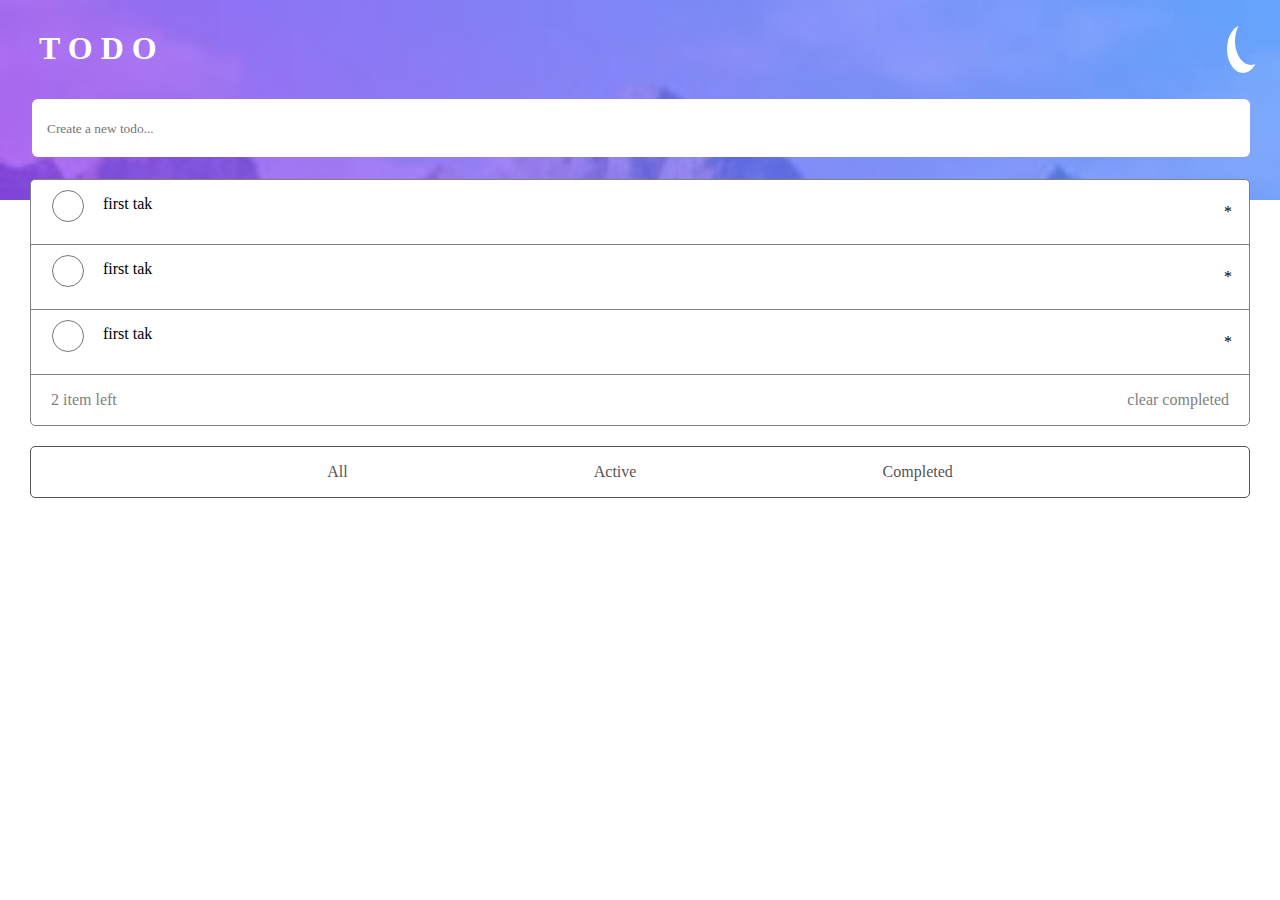
<file: 1/index.html>
<!doctype html>
<html lang="en">
  <head>
    <meta charset="utf-8">
    <meta name="viewport" content="width=device-width, initial-scale=1">
    <link href="style.css" rel="stylesheet" type="text/css">
    <title>راضیه ایزانلو</title>
  </head>
  <body>
    <div class="header" id="header">
      <div id="mobile-dark"></div>
      <div class="head">
        <h1>T O D O</h1>
        <button type="button" onclick="lightDark()" ><div class="moon"></div></button>
      </div>
      <form>
        <input type="text" placeholder="Create a new todo..." id="input1">
      </form>
      <div class="main" >
        <form class="contain" id="contaion">
          <div class="radios">     
            <div class="d-flex">
              <div class="w-100 position-relative">
                <input type="radio">
                <span>first tak</span>
              </div>
              <p>*</p>
            </div>
          </div>

          <div class="radios">     
            <div class="d-flex">
              <div class="w-100 position-relative">
                <input type="radio">
                <span>first tak</span>
              </div>
              <p>*</p>
            </div>
          </div>

          <div class="radios">     
            <div class="d-flex">
              <div class="w-100 position-relative">
                <input type="radio">
                <span>first tak</span>
              </div>
              <p>*</p>
            </div>
          </div>
          <div class="d-flex options" id="options">
            <p>2 item left</p>
            <p>clear completed</p>
          </div>
        </form>
        <div class="option2" id="option2">
          <p>All</p>
          <p>Active</p>
          <p>Completed</p>
        </div>
      </div>
    </div>

<script src="script.js"></script>
</body>
</html>
</file>
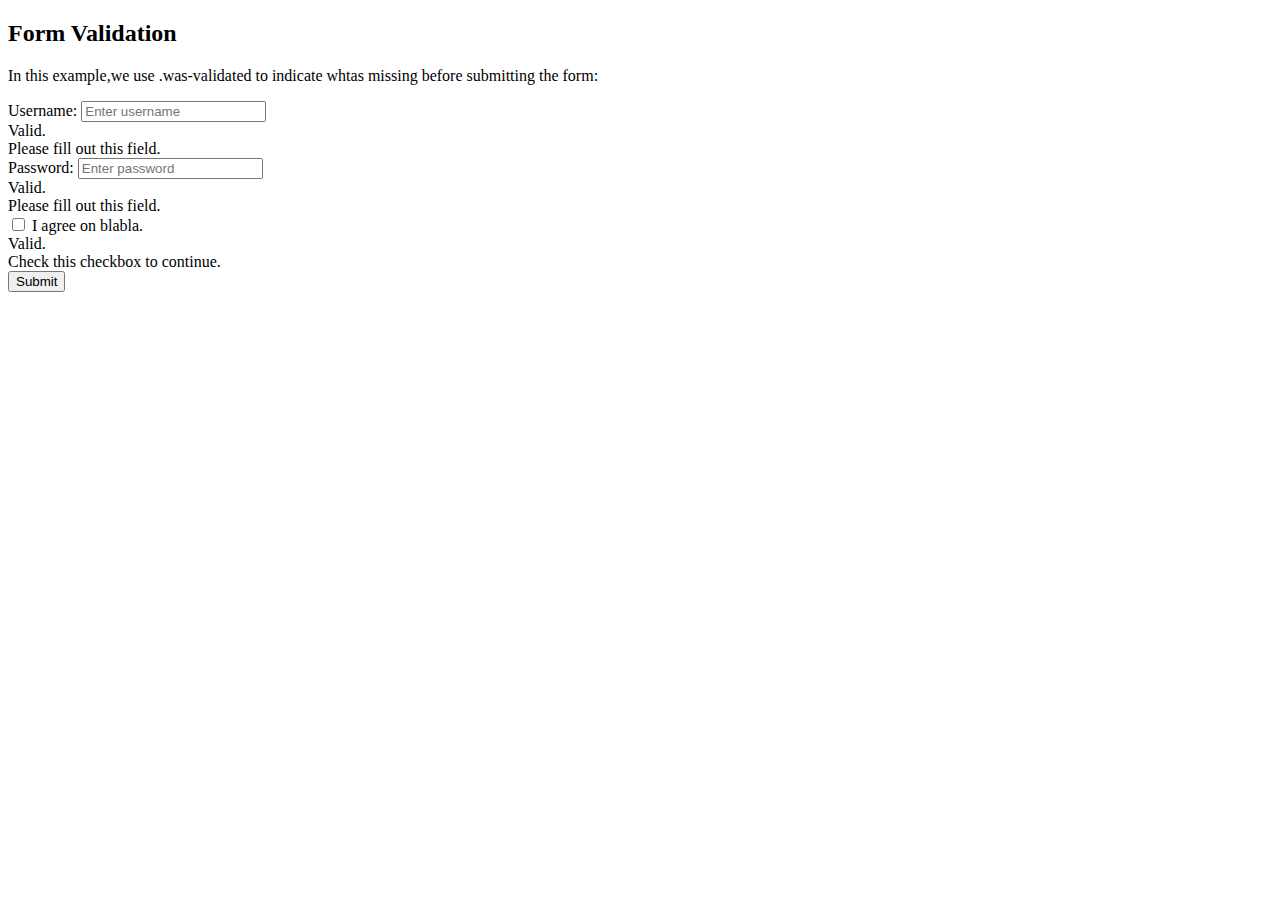
<file: 2/index.html>
<!doctype html>
<html lang="en">
  <head>
    <meta charset="utf-8">
    <meta name="viewport" content="width=device-width, initial-scale=1">
    <link href="https://cdn.jsdelivr.net/npm/bootstrap@5.1.3/dist/css/bootstrap.min.css" rel="stylesheet" integrity="sha384-1BmE4kWBq78iYhFldvKuhfTAU6auU8tT94WrHftjDbrCEXSU1oBoqyl2QvZ6jIW3" crossorigin="anonymous">

    <title>راضیه ایزانلو</title>
  </head>
  <body>


    <div class="container mt-3">
      <h2>Form Validation</h2>
      <p>In this example,we use .was-validated to indicate whtas missing before submitting the form:</p>
        
      <form action="" class="was-validated">
        <div class="mb-3 mt-3">
          <label for="uname" class="form-label">Username:</label>
          <input type="text" class="form-control" id="uname" placeholder="Enter username" required>
          <div class="valid-feedback">Valid.</div>
          <div class="invalid-feedback">Please fill out this field.</div>
        </div>
        <div class="mb-3">
          <label for="pwd" class="form-label">Password:</label>
          <input type="password" class="form-control" id="pwd" placeholder="Enter password"  required>
          <div class="valid-feedback">Valid.</div>
          <div class="invalid-feedback">Please fill out this field.</div>
        </div>
        <div class="form-check mb-3">
          <input class="form-check-input" type="checkbox" id="myCheck"  required>
          <label class="form-check-label text-black" for="myCheck">I agree on blabla.</label>
          <div class="valid-feedback">Valid.</div>
          <div class="invalid-feedback">Check this checkbox to continue.</div>
        </div>
      <button type="submit" class="btn btn-primary">Submit</button>
      </form>
    </div>


<script src="https://cdn.jsdelivr.net/npm/bootstrap@5.1.3/dist/js/bootstrap.bundle.min.js" integrity="sha384-ka7Sk0Gln4gmtz2MlQnikT1wXgYsOg+OMhuP+IlRH9sENBO0LRn5q+8nbTov4+1p" crossorigin="anonymous"></script>
</body>
</html>
</file>
<file: 1/style.css>
/* //////////////style----mobile///////////////////// */


body{
    margin: 0px;
}
h1{
    color: white;
    display: inline;
}
.header{
    background-image: url('images/bg-mobile-light.jpg');
    background-size: cover;
    height: 200px;
    background-repeat: no-repeat;
}
#mobile-dark{
    background-image: url('images/bg-mobile-dark.jpg');
    background-size: cover;
    height: 200px;
    background-repeat: no-repeat;
    display: none;
}
button{
    float: right;
    background-color:initial;
    border: 0px;
    position: relative;

}

.moon {
    margin: auto;
    width: 2rem;
    height: 3rem;
    position: absolute;
    border-radius: 50%;
    box-shadow: -0.5rem 0.5rem 0 0  white;
    position: absolute;
    top: -13px;
  }
  .head{
     padding: 30px 39px;
      
  }
  form{
      padding: 30px;
      padding-right: 40px ;
      padding-left: 32px;
      margin-top: -28px;
  }
  input[type=text]{
      width: 100%;
      border-radius:6px;
      padding: 5px;
      height:48px;
      border:0px;
  }
  input::placeholder{
      font-family:cursive;
      padding:10px;

  }

.main{
    padding-left: 30px;
    padding-right: 30px;
    margin-top: 20px;
}
.main form{
    padding:0px;
}
.contain{
    background-color: white;
    border-radius: 5px;
    border: 1px solid gray;

}

input[type=radio]{
    border-bottom: 1px;
    margin-right: 10px;
    width: 50px;
    height: 32px;
}
.radios{
    border-bottom: 1px solid gray;
    padding: 7px;
}

.radios span{
    padding-top:-3px;
    position: absolute;
    top: 8px;
}
.radios p{
    padding-right: 10px;
    
}
.d-flex{
    display: flex;
    justify-content: space-between;
   
}
#mobile-dark{
    display: none;
    width: 100%;

}

.position-relative{
    position: relative;
}
.w-100{
    width: 100%;
}
.options{
    padding-left: 20px;
    padding-right: 20px;
    color: gray;
}
.option2{
    display: flex;
    justify-content: space-evenly;
    padding-left: 50px;
    padding-right: 50px;
    border: 1px solid;
    margin-top: 20px;
    border-radius: 5px;
    color: #585454;
}
</file>
